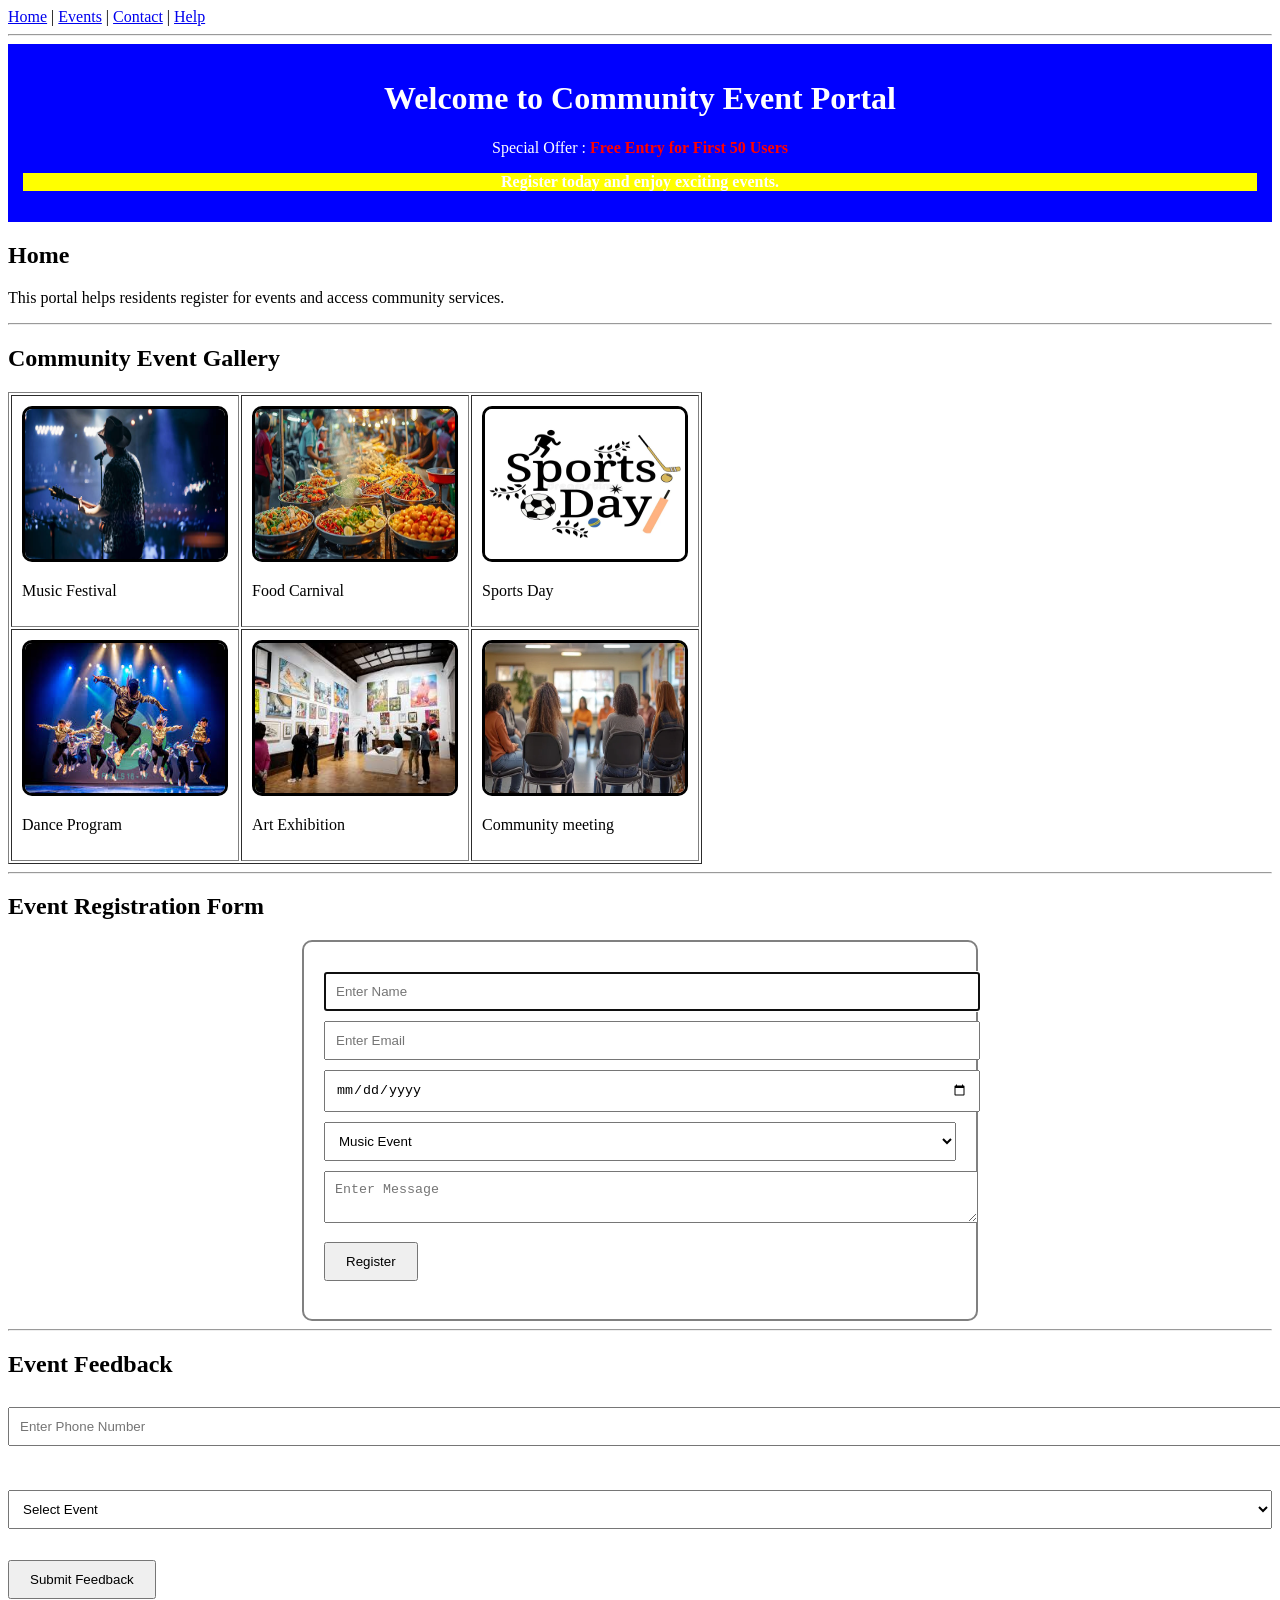
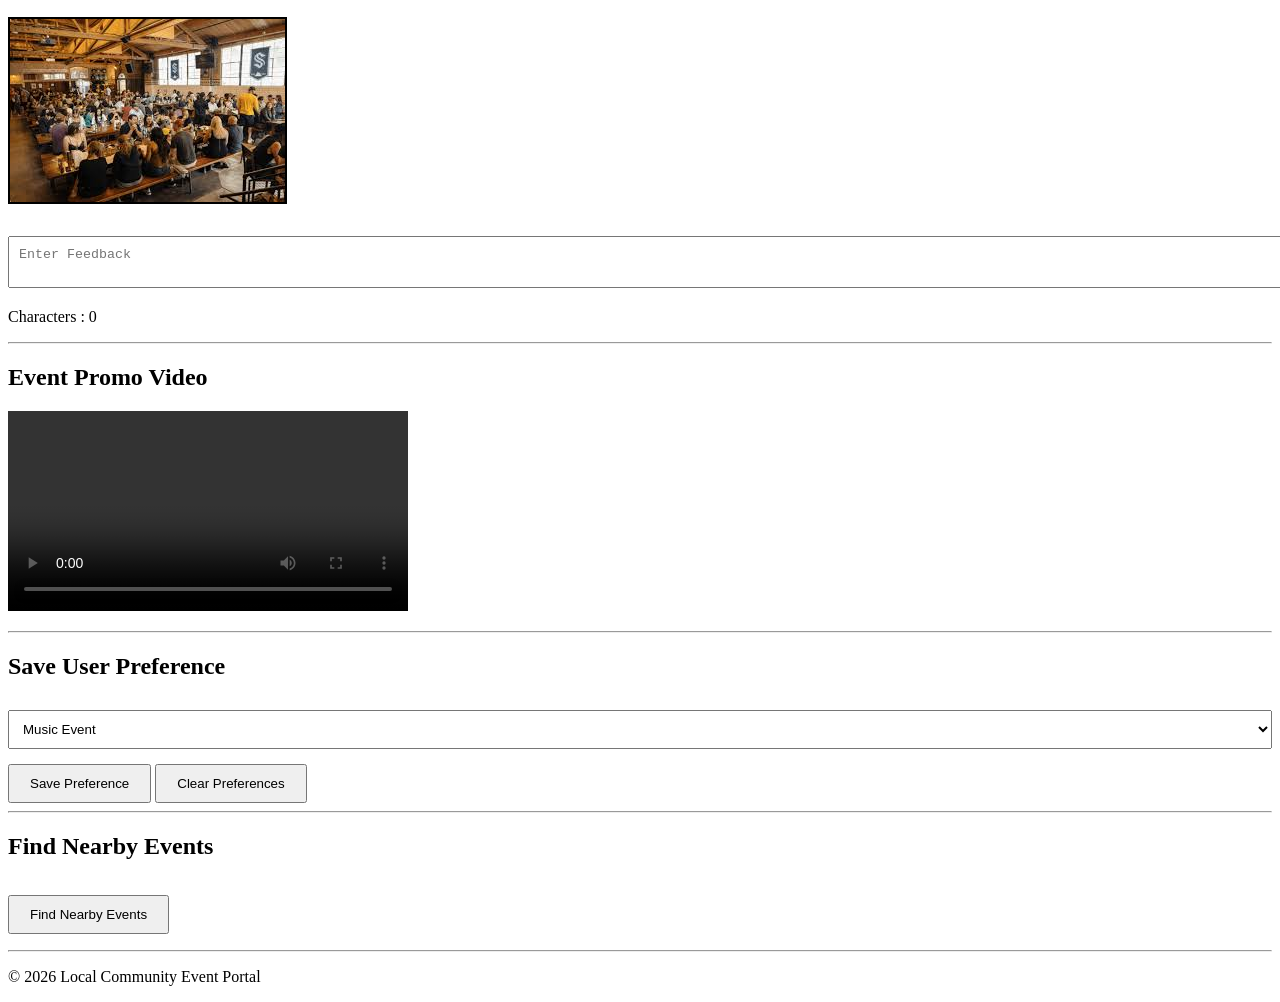
<file: Module 1/HTML5/index.html>
<!DOCTYPE html>
<html lang="en">

<head>

    <!-- Task 1 : Meta Tags -->
    <meta charset="UTF-8">
    <meta name="viewport" content="width=device-width, initial-scale=1.0">

    <title>Local Community Event Portal</title>

    <!-- Internal CSS -->
    <style>

        /* Task 3 : Welcome Banner */

        #welcomeBanner{
            background-color: blue;
            color: white;
            padding: 15px;
            text-align: center;
        }

        .highlight{
            background-color: yellow;
            font-weight: bold;
        }

        /* Task 4 : Image Styling */

        .galleryImage{
            width: 200px;
            height: 150px;
            border: 3px solid black;
            border-radius: 10px;
        }

        /* Task 5 : Form Styling */

        form{
            width: 50%;
            margin: auto;
            padding: 20px;
            border: 2px solid gray;
            border-radius: 10px;
        }

        input,
        select,
        textarea{
            width: 100%;
            padding: 10px;
            margin-top: 10px;
        }

        button{
            margin-top: 15px;
            padding: 10px 20px;
        }

    </style>

</head>

<body onbeforeunload="return warningMessage()">

    <!-- ========================= -->
    <!-- Task 2 : Navigation -->
    <!-- ========================= -->

    <nav>

        <a href="#home">Home</a> |
        <a href="#events">Events</a> |
        <a href="#contact">Contact</a> |
        <a href="help.html" target="_blank">Help</a>

    </nav>

    <hr>

    <!-- ========================= -->
    <!-- Task 3 : Welcome Banner -->
    <!-- ========================= -->

    <div id="welcomeBanner">

        <h1>Welcome to Community Event Portal</h1>

        <p>
            Special Offer :
            <span style="color:red; font-weight:bold;">
                Free Entry for First 50 Users
            </span>
        </p>

        <p class="highlight">
            Register today and enjoy exciting events.
        </p>

    </div>

    <!-- ========================= -->
    <!-- Task 2 : Home Section -->
    <!-- ========================= -->

    <section id="home">

        <h2>Home</h2>

        <p>
            This portal helps residents register for events
            and access community services.
        </p>

    </section>

    <hr>

    <!-- ========================= -->
    <!-- Task 4 : Image Gallery -->
    <!-- ========================= -->

    <section id="events">

        <h2>Community Event Gallery</h2>

        <table border="1" cellpadding="10">

            <tr>

                <td>
                    <img src="music.jpg"
                        alt="Music Event"
                        title="Music Event"
                        class="galleryImage">

                    <p>Music Festival</p>
                </td>

                <td>
                    <img src="food.jpg"
                        alt="Food Event"
                        title="Food Event"
                        class="galleryImage">

                    <p>Food Carnival</p>
                </td>

                <td>
                    <img src="sports.webp"
                        alt="Sports Event"
                        title="Sports Event"
                        class="galleryImage">

                    <p>Sports Day</p>
                </td>

            </tr>

            <tr>

                <td>
                    <img src="dance.jpg"
                        alt="Dance Event"
                        title="Dance Event"
                        class="galleryImage">

                    <p>Dance Program</p>
                </td>

                <td>
                    <img src="art.jpg"
                        alt="Art Event"
                        title="Art Event"
                        class="galleryImage">

                    <p>Art Exhibition</p>
                </td>

                <td>
                    <img src="community.webp"
                        alt="Community meeting"
                        title="Community meeting"
                        class="galleryImage">

                    <p>Community meeting</p>
                </td>

            </tr>

        </table>

    </section>

    <hr>

    <!-- ========================= -->
    <!-- Task 5 : Registration Form -->
    <!-- ========================= -->

    <section>

        <h2>Event Registration Form</h2>

        <form onsubmit="showOutput(); return false;">

            <input type="text"
                placeholder="Enter Name"
                required
                autofocus>

            <input type="email"
                placeholder="Enter Email"
                required>

            <input type="date" required>

            <select id="eventType">

                <option>Music Event</option>
                <option>Food Festival</option>
                <option>Sports Event</option>

            </select>

            <textarea
                placeholder="Enter Message"></textarea>

            <button type="submit">
                Register
            </button>

            <br><br>

            <output id="outputMessage"></output>

        </form>

    </section>

    <hr>

    <!-- ========================= -->
    <!-- Task 6 : Event Handling -->
    <!-- ========================= -->

    <section>

        <h2>Event Feedback</h2>

        <!-- onblur -->

        <input type="text"
            id="phone"
            placeholder="Enter Phone Number"
            onblur="validatePhone()">

        <p id="phoneMsg"></p>

        <br>

        <!-- onchange -->

        <select onchange="showFee(this.value)">

            <option value="">Select Event</option>
            <option value="100">Music Event</option>
            <option value="150">Food Festival</option>
            <option value="200">Sports Event</option>

        </select>

        <p id="fee"></p>

        <!-- onclick -->

        <button onclick="confirmSubmit()">
            Submit Feedback
        </button>

        <br><br>

        <!-- ondblclick -->

        <img src="event.jpg"
            id="eventImage"
            ondblclick="enlargeImage()"
            style="border:2px solid black;">

        <br><br>

        <!-- keyboard event -->

        <textarea id="feedback"
            onkeyup="countCharacters()"
            placeholder="Enter Feedback"></textarea>

        <p>
            Characters :
            <span id="charCount">0</span>
        </p>

    </section>

    <hr>

    <!-- ========================= -->
    <!-- Task 7 : Video -->
    <!-- ========================= -->

    <section>

        <h2>Event Promo Video</h2>

        <video width="400"
            controls
            oncanplay="videoReady()">

            <source
                src="event.mp4"
                type="video/mp4">

        </video>

        <p id="videoMsg"></p>

    </section>

    <hr>

    <!-- ========================= -->
    <!-- Task 8 : Storage -->
    <!-- ========================= -->

    <section>

        <h2>Save User Preference</h2>

        <select id="preference">

            <option>Music Event</option>
            <option>Food Festival</option>
            <option>Sports Event</option>

        </select>

        <button onclick="savePreference()">
            Save Preference
        </button>

        <button onclick="clearPreference()">
            Clear Preferences
        </button>

    </section>

    <hr>

    <!-- ========================= -->
    <!-- Task 9 : Geolocation -->
    <!-- ========================= -->

    <section id="contact">

        <h2>Find Nearby Events</h2>

        <button onclick="findLocation()">
            Find Nearby Events
        </button>

        <p id="location"></p>

    </section>

    <hr>

    <!-- ========================= -->
    <!-- Footer -->
    <!-- ========================= -->

    <footer>

        <p>
            © 2026 Local Community Event Portal
        </p>

    </footer>

    <!-- ========================= -->
    <!-- JavaScript -->
    <!-- ========================= -->

    <script>

        /* Task 5 : Output Message */

        function showOutput(){

            document.getElementById("outputMessage")
            .innerHTML =
            "Registration Successful!";
        }

        /* Task 6 : Phone Validation */

        function validatePhone(){

            let phone =
            document.getElementById("phone").value;

            if(phone.length != 10){

                document.getElementById("phoneMsg")
                .innerHTML =
                "Invalid Phone Number";
            }
            else{

                document.getElementById("phoneMsg")
                .innerHTML =
                "Valid Phone Number";
            }
        }

        /* Task 6 : Show Fee */

        function showFee(value){

            document.getElementById("fee")
            .innerHTML =
            "Event Fee : ₹" + value;
        }

        /* Task 6 : Click Event */

        function confirmSubmit(){

            alert("Feedback Submitted");
        }

        /* Task 6 : Double Click */

        function enlargeImage(){

            document.getElementById("eventImage")
            .style.width = "400px";
        }

        /* Task 6 : Keyboard Event */

        function countCharacters(){

            let text =
            document.getElementById("feedback").value;

            document.getElementById("charCount")
            .innerHTML = text.length;
        }

        /* Task 7 : Video Event */

        function videoReady(){

            document.getElementById("videoMsg")
            .innerHTML =
            "Video ready to play";
        }

        /* Task 7 : Before Unload */

        function warningMessage(){

            return "Form is not completed.";
        }

        /* Task 8 : Local Storage */

        function savePreference(){

            let preference =
            document.getElementById("preference").value;

            localStorage.setItem(
                "eventPreference",
                preference
            );

            sessionStorage.setItem(
                "sessionPreference",
                preference
            );

            alert("Preference Saved");
        }

        window.onload = function(){

            let saved =
            localStorage.getItem("eventPreference");

            if(saved){

                document.getElementById("preference")
                .value = saved;
            }
        }

        function clearPreference(){

            localStorage.clear();

            sessionStorage.clear();

            alert("Preferences Cleared");
        }

        /* Task 9 : Geolocation */

        function findLocation(){

            if(navigator.geolocation){

                navigator.geolocation.getCurrentPosition(

                    showPosition,

                    showError,

                    {
                        enableHighAccuracy:true,
                        timeout:5000
                    }
                );
            }
        }

        function showPosition(position){

            document.getElementById("location")
            .innerHTML =
            "Latitude : " +
            position.coords.latitude +
            "<br>Longitude : " +
            position.coords.longitude;
        }

        function showError(error){

            if(error.code == 1){

                alert("Permission Denied");
            }

            else if(error.code == 3){

                alert("Request Timeout");
            }
        }

        /* Task 10 : Console */

        console.log("Portal Loaded Successfully");

    </script>

</body>

</html>
</file>
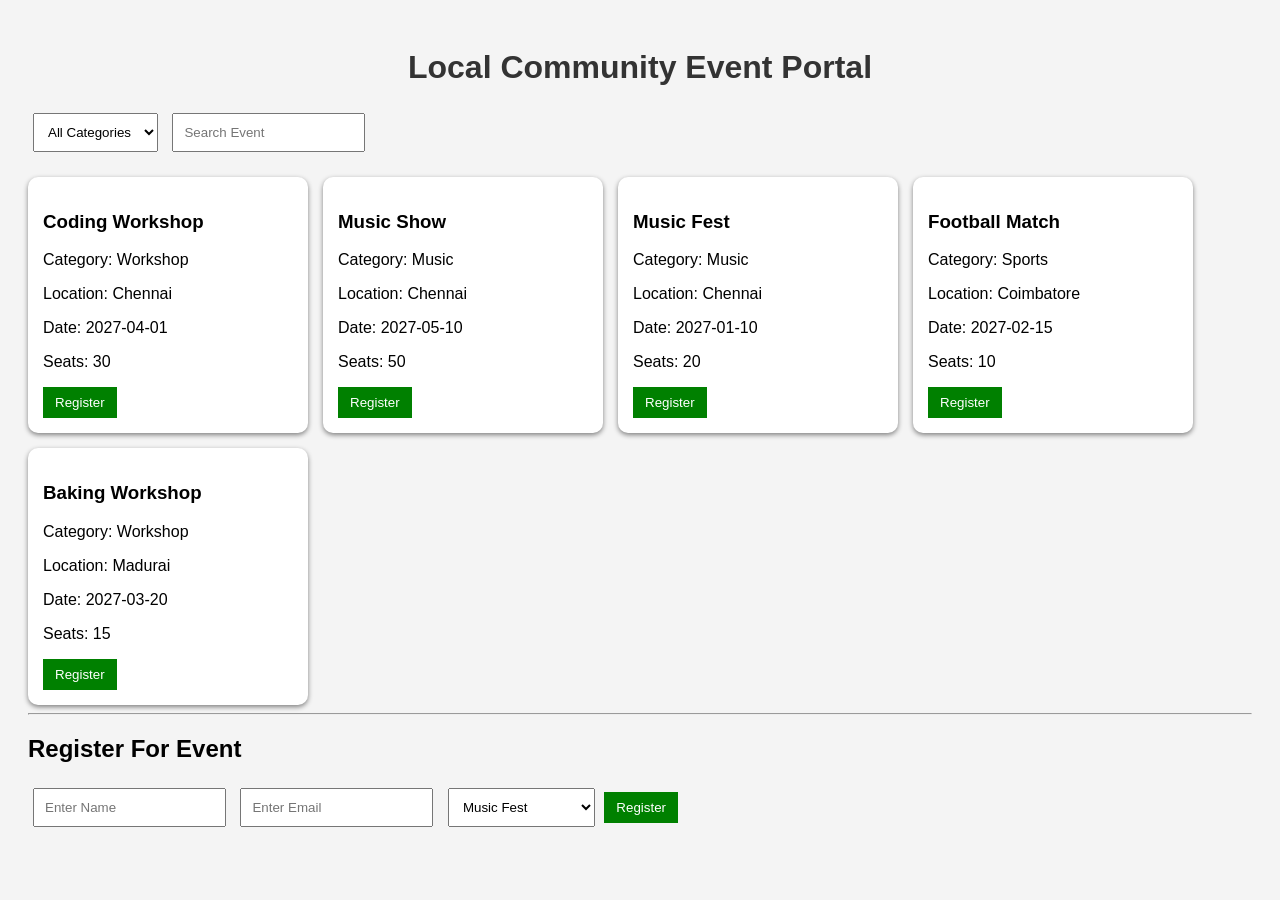
<file: Module 1/JavaScript/index.html>
<!DOCTYPE html>
<html lang="en">

<head>
<meta charset="UTF-8">
<meta name="viewport" content="width=device-width, initial-scale=1.0">

<title>Local Community Event Portal</title>

<link rel="stylesheet" href="style.css">

<script src="https://code.jquery.com/jquery-3.7.1.min.js"></script>
</head>

<body>

<h1>Local Community Event Portal</h1>

<div class="controls">

<select id="categoryFilter">

<option value="All">All Categories</option>
<option value="Music">Music</option>
<option value="Sports">Sports</option>
<option value="Workshop">Workshop</option>

</select>

<input
type="text"
id="searchBox"
placeholder="Search Event">

</div>

<div id="loading">
Loading Events...
</div>

<div id="eventContainer"></div>

<hr>

<h2>Register For Event</h2>

<form id="registrationForm">

<input
type="text"
name="name"
placeholder="Enter Name">

<input
type="email"
name="email"
placeholder="Enter Email">

<select name="event">

<option>Music Fest</option>
<option>Football Match</option>
<option>Baking Workshop</option>

</select>

<button id="registerBtn">
Register
</button>

</form>

<p id="message"></p>

<script src="main.js"></script>

</body>

</html>
</file>
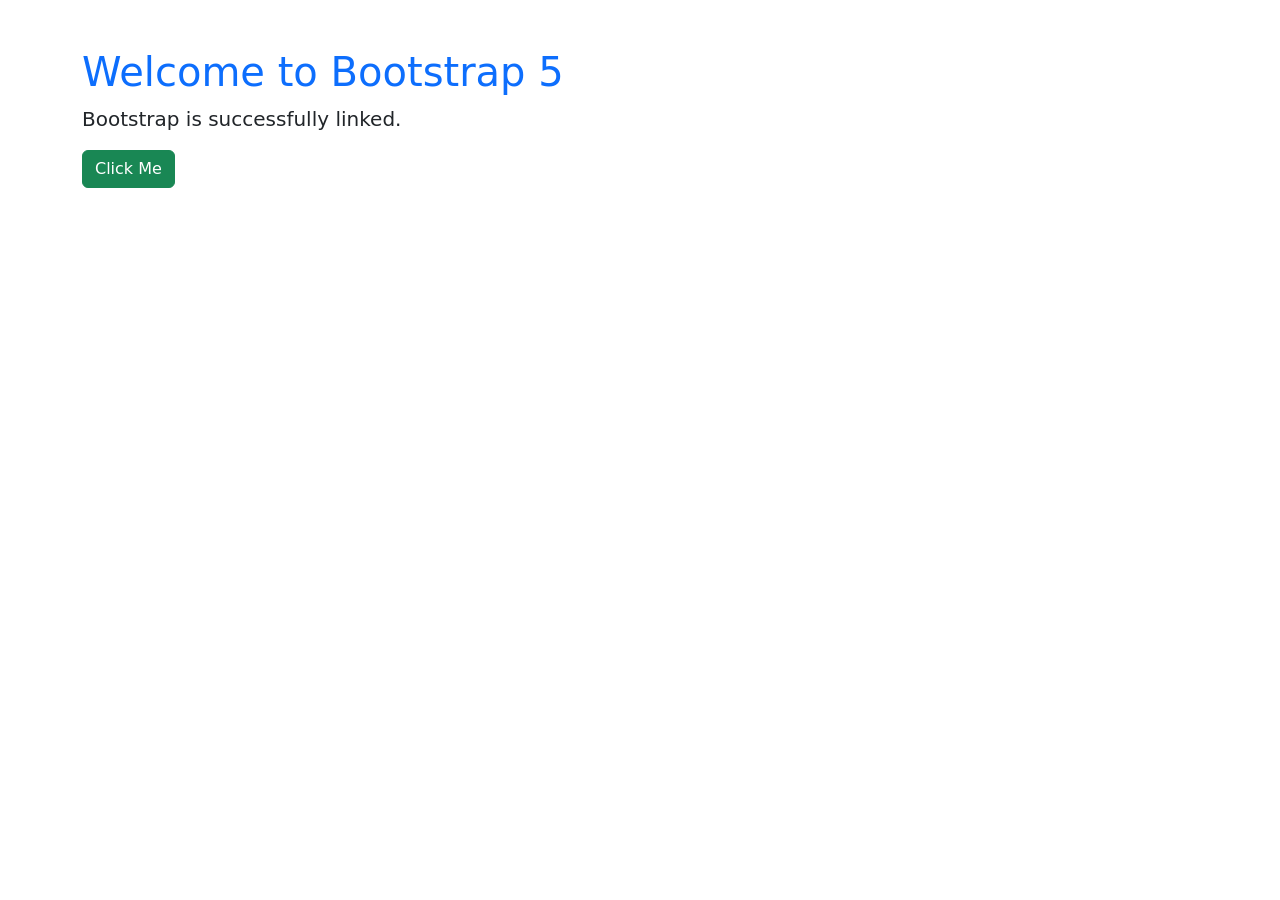
<file: Module 1/BOOTSTRAP5/Exercise 1/1.1.html>
<!DOCTYPE html>
<html lang="en">
<head>
    <meta charset="UTF-8">
    <meta name="viewport" content="width=device-width, initial-scale=1.0">
    <title>Bootstrap 5 Setup</title>

    <link href="https://cdn.jsdelivr.net/npm/bootstrap@5.3.3/dist/css/bootstrap.min.css" rel="stylesheet">
</head>
<body>

    <div class="container mt-5">
        <h1 class="text-primary">Welcome to Bootstrap 5</h1>
        <p class="lead">Bootstrap is successfully linked.</p>
        <button class="btn btn-success">Click Me</button>
    </div>

    <script src="https://cdn.jsdelivr.net/npm/bootstrap@5.3.3/dist/js/bootstrap.bundle.min.js"></script>

</body>
</html>
</file>
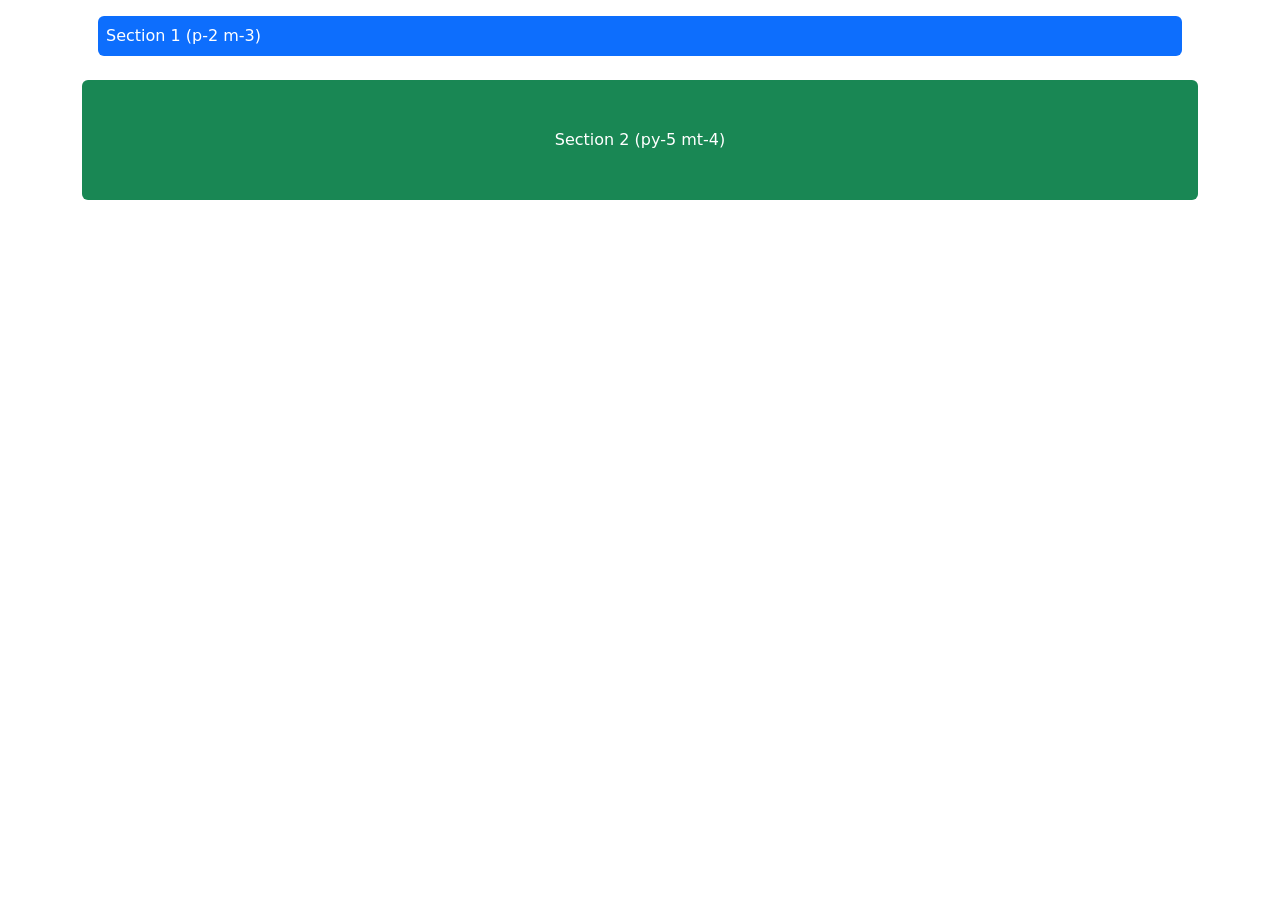
<file: Module 1/BOOTSTRAP5/Exercise 12/12.1.html>
<!DOCTYPE html>
<html>
<head>
    <title>Spacing Utilities</title>
    <link href="https://cdn.jsdelivr.net/npm/bootstrap@5.3.3/dist/css/bootstrap.min.css" rel="stylesheet">
</head>
<body>

<div class="container">

    <div class="bg-primary text-white p-2 m-3 rounded">
        Section 1 (p-2 m-3)
    </div>

    <div class="bg-success text-white py-5 mt-4 rounded text-center">
        Section 2 (py-5 mt-4)
    </div>

</div>

</body>
</html>
</file>
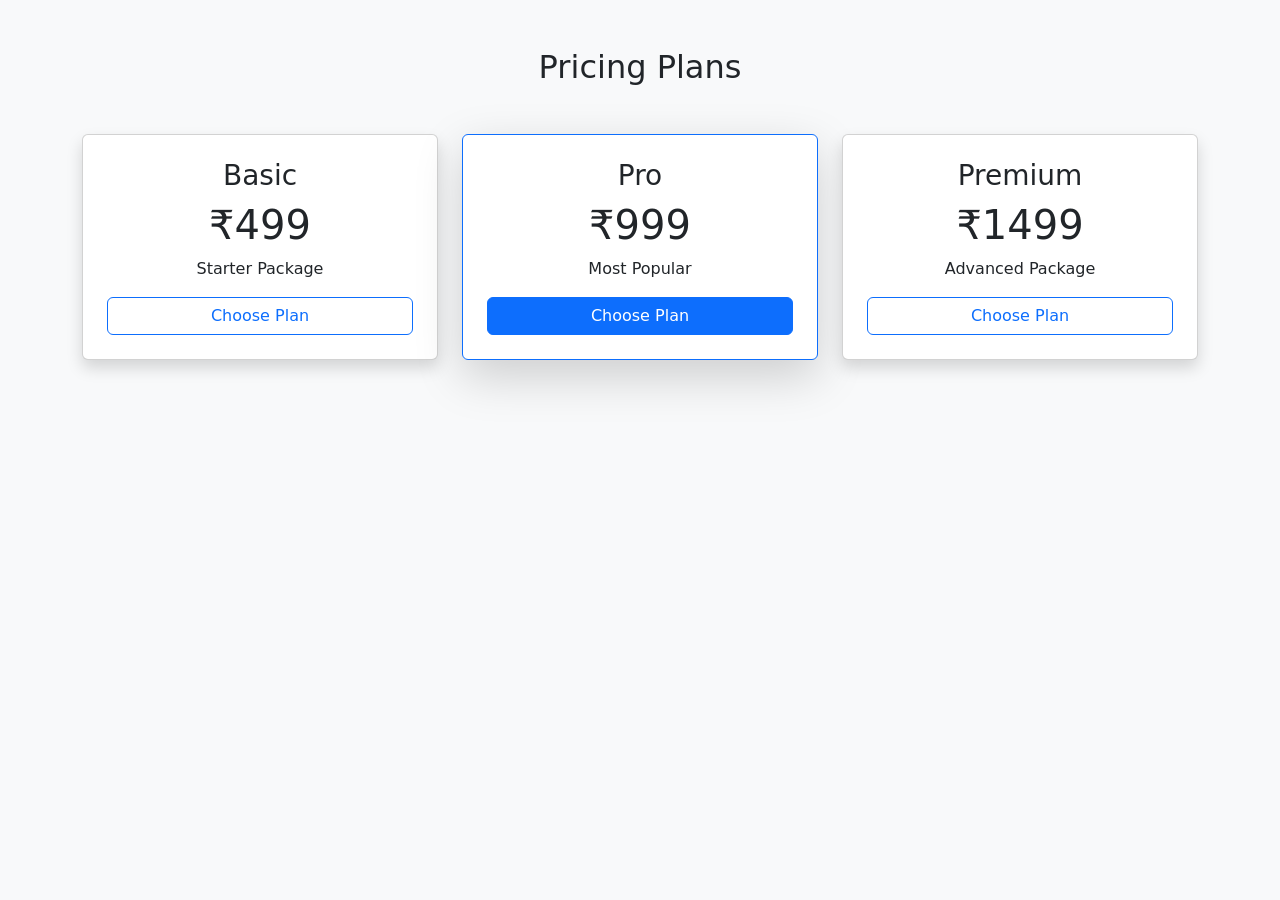
<file: Module 1/BOOTSTRAP5/Exercise 12/12.2.html>
<!DOCTYPE html>
<html>
<head>
    <title>Pricing Section</title>
    <link href="https://cdn.jsdelivr.net/npm/bootstrap@5.3.3/dist/css/bootstrap.min.css" rel="stylesheet">
</head>
<body class="bg-light">

<div class="container py-5">

    <h2 class="text-center mb-5">
        Pricing Plans
    </h2>

    <div class="row g-4">

        <div class="col-md-4">
            <div class="card shadow text-center p-4">
                <h3>Basic</h3>
                <h1>₹499</h1>
                <p>Starter Package</p>
                <button class="btn btn-outline-primary">
                    Choose Plan
                </button>
            </div>
        </div>

        <div class="col-md-4">
            <div class="card shadow-lg text-center p-4 border-primary">
                <h3>Pro</h3>
                <h1>₹999</h1>
                <p>Most Popular</p>
                <button class="btn btn-primary">
                    Choose Plan
                </button>
            </div>
        </div>

        <div class="col-md-4">
            <div class="card shadow text-center p-4">
                <h3>Premium</h3>
                <h1>₹1499</h1>
                <p>Advanced Package</p>
                <button class="btn btn-outline-primary">
                    Choose Plan
                </button>
            </div>
        </div>

    </div>

</div>

</body>
</html>
</file>
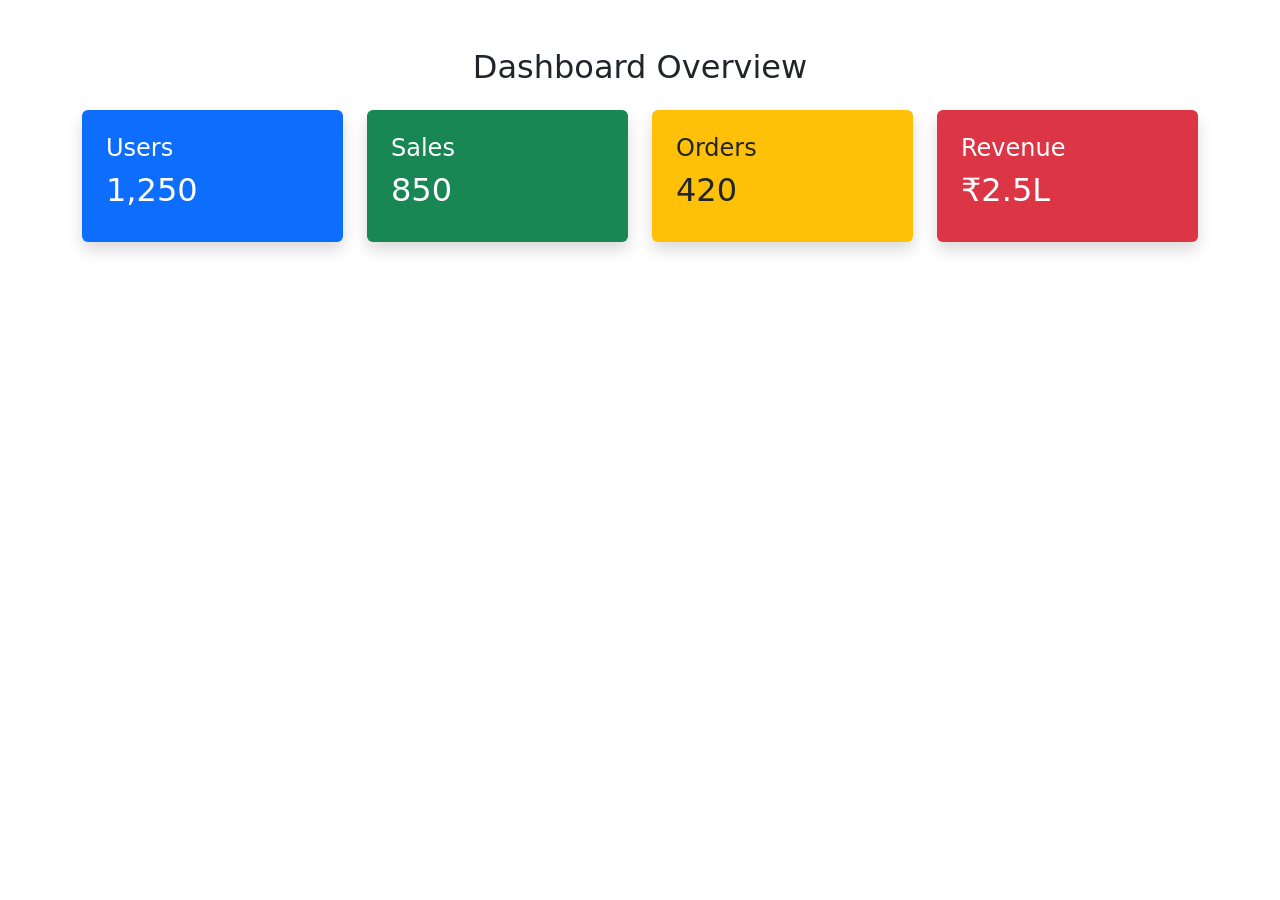
<file: Module 1/BOOTSTRAP5/Exercise 13/13.1.html>
<!DOCTYPE html>
<html>
<head>
    <title>Dashboard</title>
    <link href="https://cdn.jsdelivr.net/npm/bootstrap@5.3.3/dist/css/bootstrap.min.css" rel="stylesheet">
</head>
<body>

<div class="container py-5">

    <h2 class="text-center mb-4">
        Dashboard Overview
    </h2>

    <div class="row g-4">

        <div class="col-md-3">
            <div class="bg-primary text-white p-4 rounded shadow">
                <h4>Users</h4>
                <h2>1,250</h2>
            </div>
        </div>

        <div class="col-md-3">
            <div class="bg-success text-white p-4 rounded shadow">
                <h4>Sales</h4>
                <h2>850</h2>
            </div>
        </div>

        <div class="col-md-3">
            <div class="bg-warning text-dark p-4 rounded shadow">
                <h4>Orders</h4>
                <h2>420</h2>
            </div>
        </div>

        <div class="col-md-3">
            <div class="bg-danger text-white p-4 rounded shadow">
                <h4>Revenue</h4>
                <h2>₹2.5L</h2>
            </div>
        </div>

    </div>

</div>

</body>
</html>
</file>
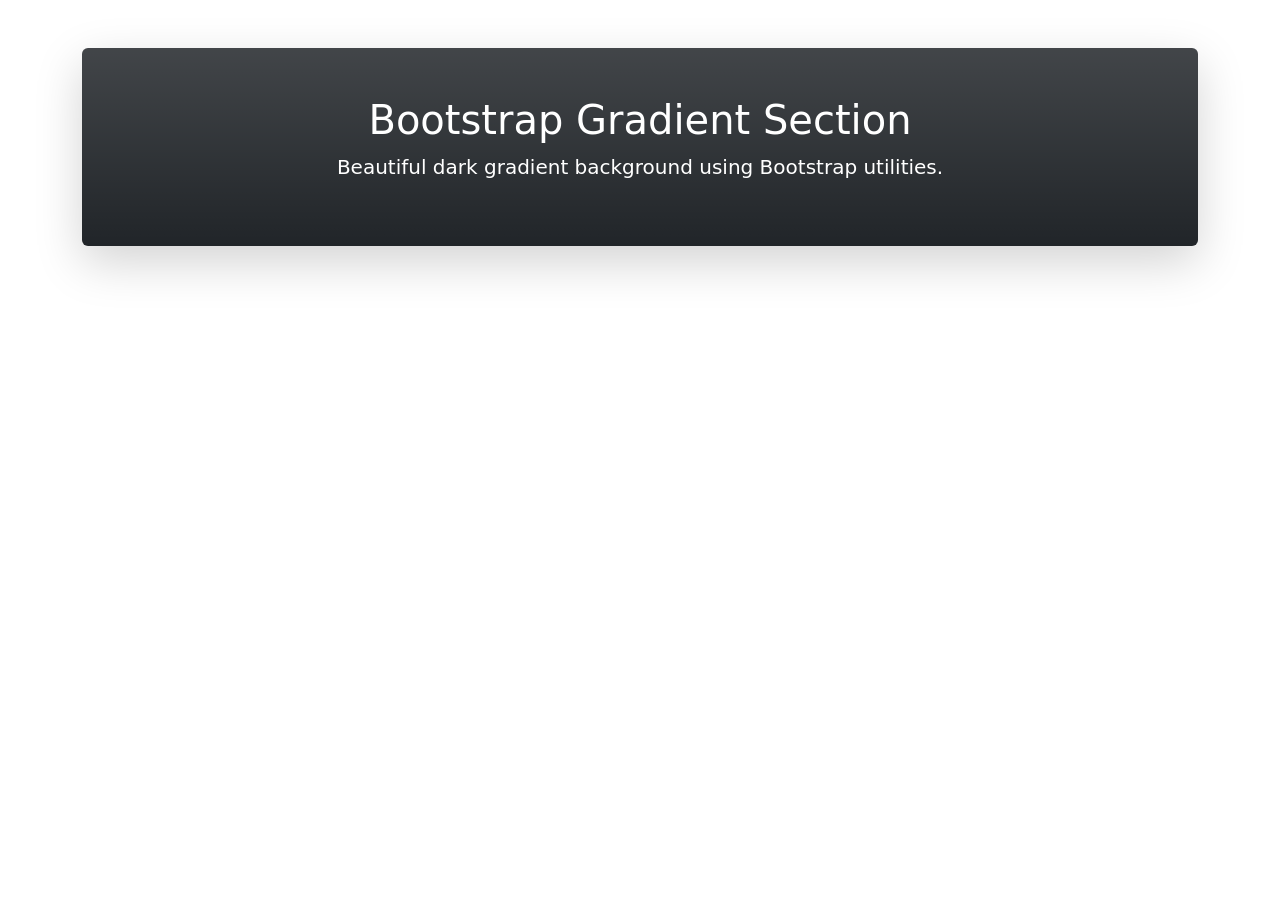
<file: Module 1/BOOTSTRAP5/Exercise 13/13.2.html>
<!DOCTYPE html>
<html>
<head>
    <title>Gradient Background</title>
    <link href="https://cdn.jsdelivr.net/npm/bootstrap@5.3.3/dist/css/bootstrap.min.css" rel="stylesheet">
</head>
<body>

<div class="container mt-5">

    <div class="bg-dark bg-gradient text-white p-5 rounded shadow-lg text-center">

        <h1>Bootstrap Gradient Section</h1>

        <p class="lead">
            Beautiful dark gradient background using Bootstrap utilities.
        </p>

    </div>

</div>

</body>
</html>
</file>
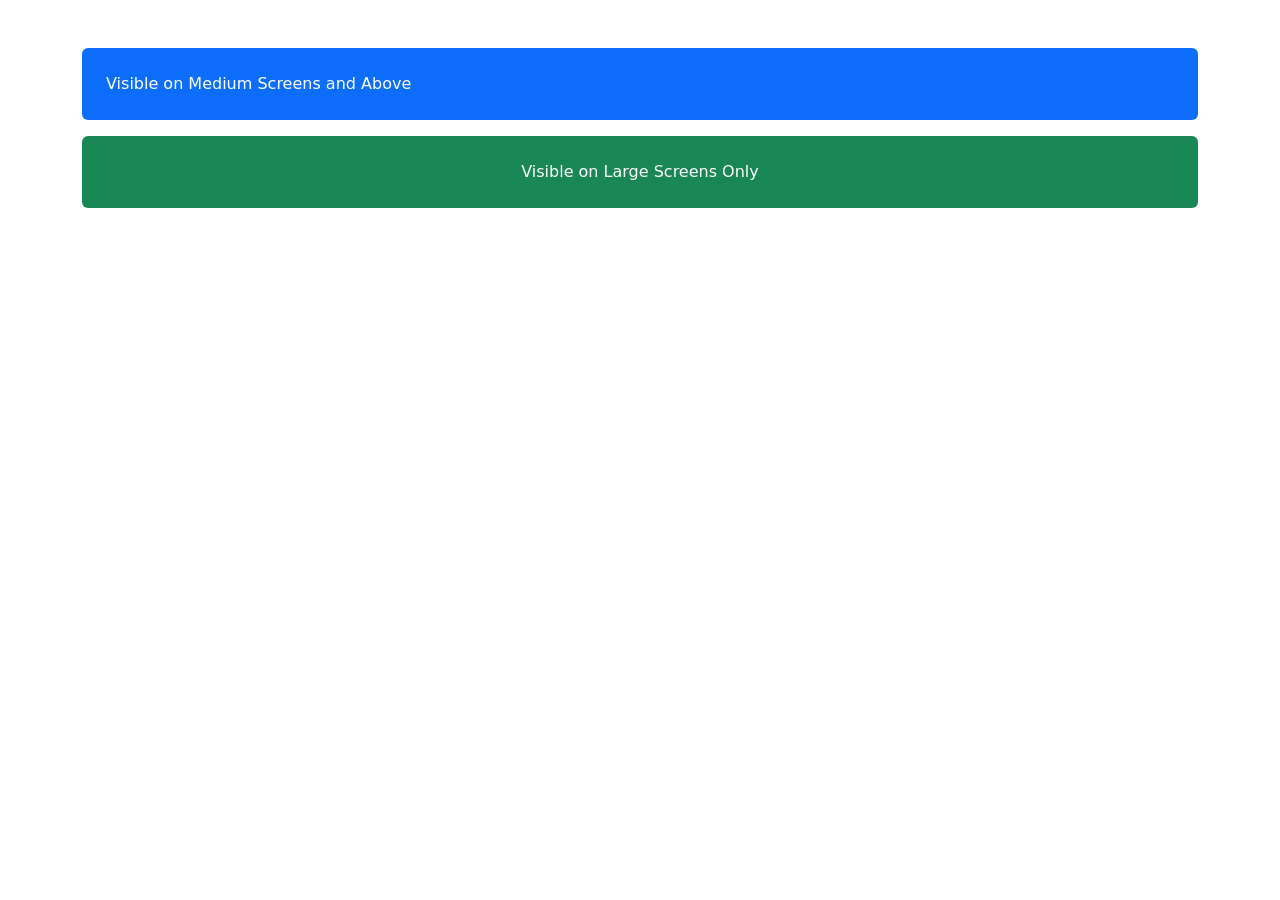
<file: Module 1/BOOTSTRAP5/Exercise 14/14.1.html>
<!DOCTYPE html>
<html>
<head>
    <title>Display Utilities</title>
    <link href="https://cdn.jsdelivr.net/npm/bootstrap@5.3.3/dist/css/bootstrap.min.css" rel="stylesheet">
</head>
<body>

<div class="container mt-5">

    <div class="d-none d-md-block bg-primary text-white p-4 rounded mb-3">
        Visible on Medium Screens and Above
    </div>

    <div class="d-none d-lg-flex justify-content-center align-items-center bg-success text-white p-4 rounded">
        Visible on Large Screens Only
    </div>

</div>

</body>
</html>
</file>
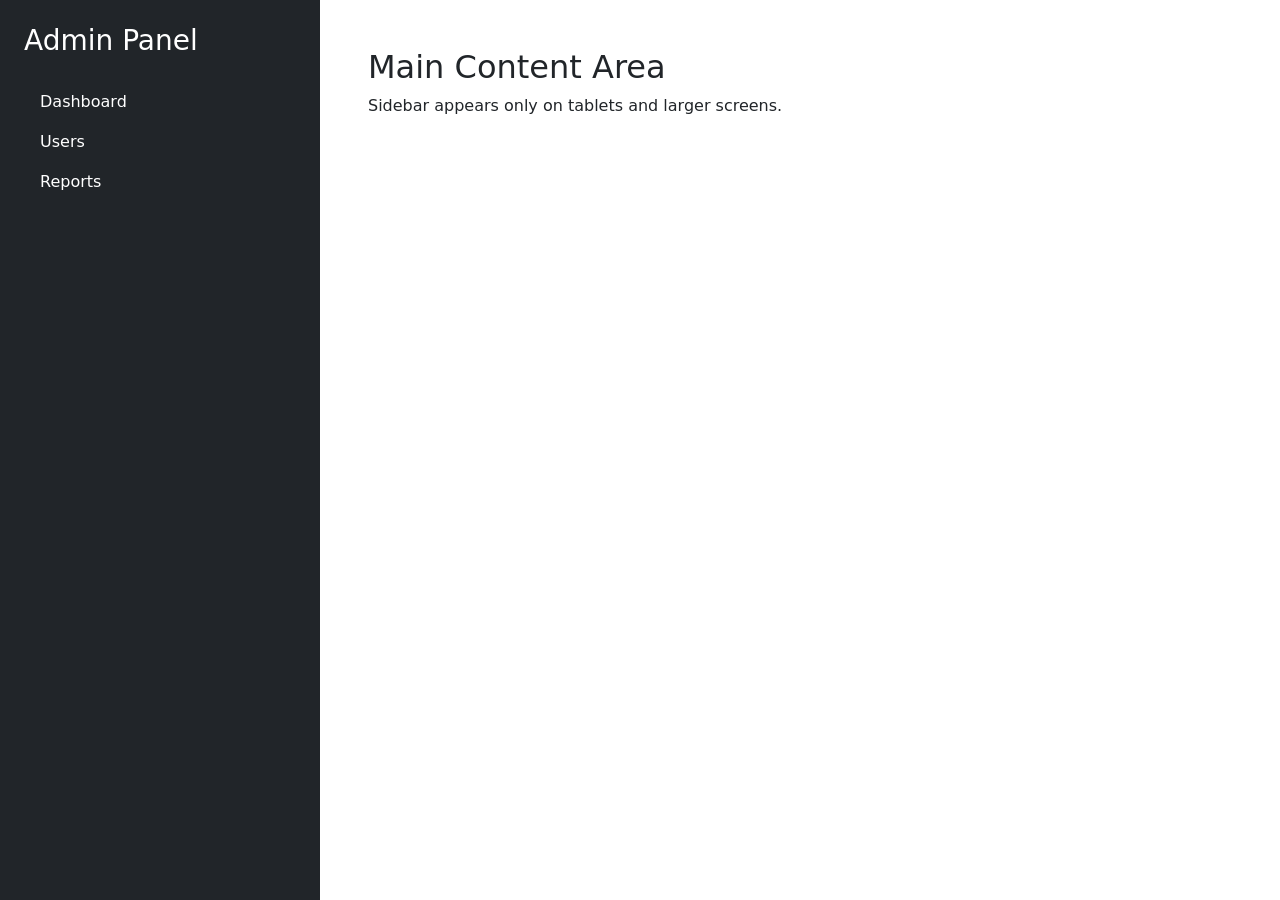
<file: Module 1/BOOTSTRAP5/Exercise 14/14.2.html>
<!DOCTYPE html>
<html>
<head>
    <title>Responsive Sidebar</title>
    <link href="https://cdn.jsdelivr.net/npm/bootstrap@5.3.3/dist/css/bootstrap.min.css" rel="stylesheet">
</head>
<body>

<div class="container-fluid">

    <div class="row">

        <div class="col-md-3 bg-dark text-white p-4 d-none d-md-block vh-100">
            <h3>Admin Panel</h3>

            <ul class="nav flex-column mt-4">
                <li class="nav-item"><a class="nav-link text-white" href="#">Dashboard</a></li>
                <li class="nav-item"><a class="nav-link text-white" href="#">Users</a></li>
                <li class="nav-item"><a class="nav-link text-white" href="#">Reports</a></li>
            </ul>
        </div>

        <div class="col-md-9 p-5">
            <h2>Main Content Area</h2>
            <p>Sidebar appears only on tablets and larger screens.</p>
        </div>

    </div>

</div>

</body>
</html>
</file>
<file: Module 1/JavaScript/style.css>
body{
font-family:Arial,sans-serif;
padding:20px;
background:#f4f4f4;
}

h1{
text-align:center;
color:#333;
}

.controls{
margin-bottom:20px;
}

input,
select{
padding:10px;
margin:5px;
}

#eventContainer{
display:flex;
flex-wrap:wrap;
gap:15px;
margin-top:20px;
}

.card{
background:white;
padding:15px;
width:250px;
border-radius:10px;
box-shadow:0px 2px 5px gray;
}

button{
background:green;
color:white;
padding:8px 12px;
border:none;
cursor:pointer;
}

button:hover{
background:darkgreen;
}

#message{
font-weight:bold;
color:blue;
margin-top:10px;
}

#loading{
font-size:18px;
font-weight:bold;
color:red;
}
</file>
